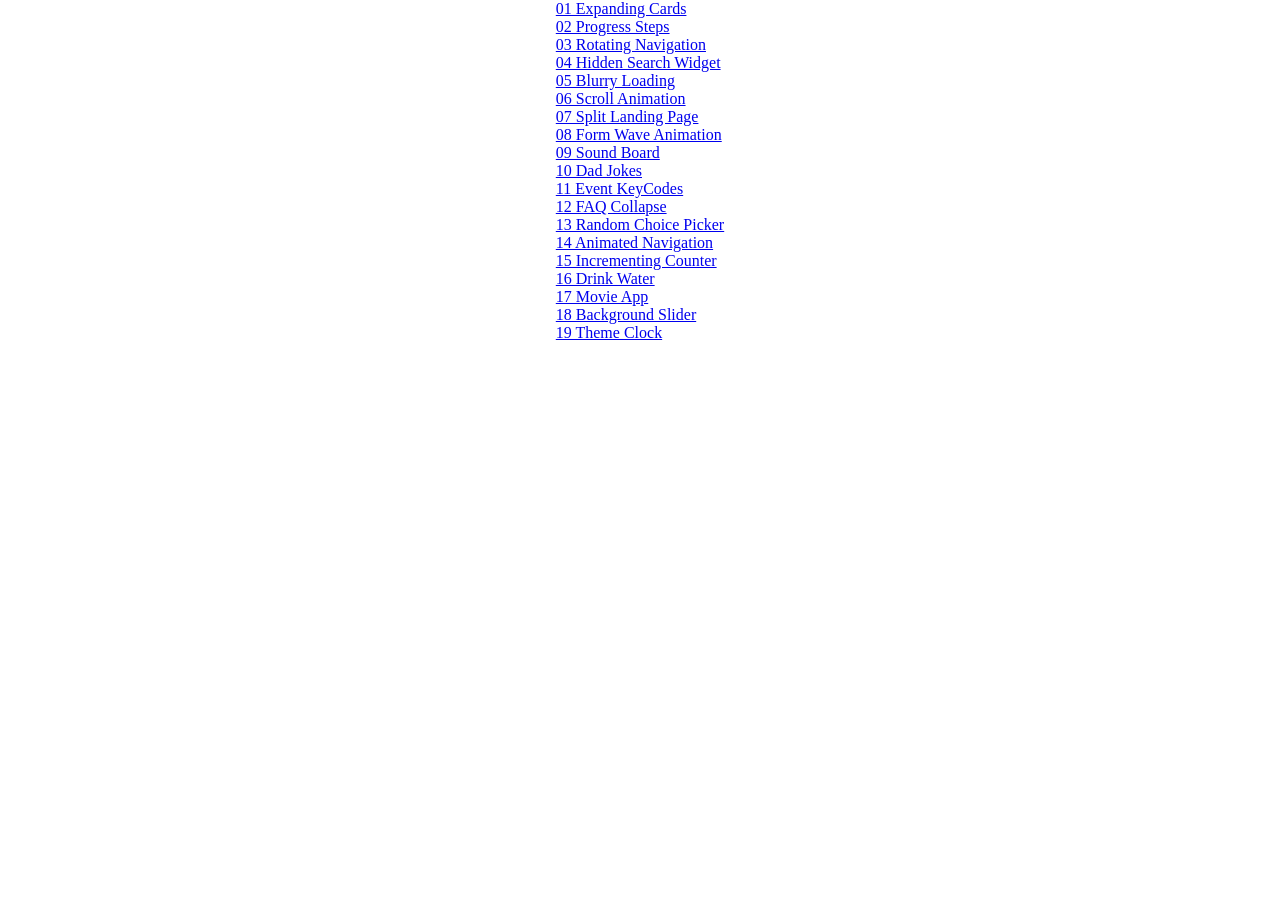
<file: index.html>
<!DOCTYPE html>
<html lang="en">
<head>
    <meta charset="UTF-8">
    <meta http-equiv="X-UA-Compatible" content="IE=edge">
    <meta name="viewport" content="width=device-width, initial-scale=1.0">
    <title>50 projects in 50 days</title>  
    <style>
        * {
            margin: 0;
            padding: 0;
        }

        body {
            display: flex;
            justify-content: center;
            align-items: center;
        }
    </style>
</head>
<body>
    <div class="container">
        <div class="row">
            <a href="01 Expanding Cards/index.html">01 Expanding Cards</a>
        </div>
        <div class="row">
            <a href="02 Progress Steps/index.html">02 Progress Steps</a>
        </div>
        <div class="row">
            <a href="03 Rotating Navigation/index.html">03 Rotating Navigation</a>
        </div>
        <div class="row">
            <a href="04 Hidden Search Widget/index.html">04 Hidden Search Widget</a>
        </div>
        <div class="row">
            <a href="05 Blurry Loading/index.html">05 Blurry Loading</a>
        </div>
        <div class="row">
            <a href="06 Scroll Animation/index.html">06 Scroll Animation</a>
        </div>
        <div class="row">
            <a href="07 Split Landing Page/index.html">07 Split Landing Page</a>
        </div>
        <div class="row">
            <a href="08 Form Wave Animation/index.html">08 Form Wave Animation</a>
        </div>
        <div class="row">
            <a href="09 Sound Board/index.html">09 Sound Board</a>
        </div>
        <div class="row">
            <a href="10 Dad Jokes/index.html">10 Dad Jokes</a>
        </div>
        <div class="row">
            <a href="11 Event KeyCodes/index.html">11 Event KeyCodes</a>
        </div>
        <div class="row">
            <a href="12 FAQ Collapse/index.html">12 FAQ Collapse</a>
        </div>
        <div class="row">
            <a href="13 Random Choice Picker/index.html">13 Random Choice Picker</a>
        </div>
        <div class="row">
            <a href="14 Animated Navigation/index.html">14 Animated Navigation</a>
        </div>
        <div class="row">
            <a href="15 Incrementing Counter/index.html">15 Incrementing Counter</a>
        </div>
        <div class="row">
            <a href="16 Drink Water/index.html">16 Drink Water</a>
        </div>
        <div class="row">
            <a href="17 Movie App/index.html">17 Movie App</a>
        </div>
        <div class="row">
            <a href="18 Background Slider/index.html">18 Background Slider</a>
        </div>
        <div class="row">
            <a href="19 Theme Clock/index.html">19 Theme Clock</a>
        </div>
    </div>
</body>
</html>
</file>
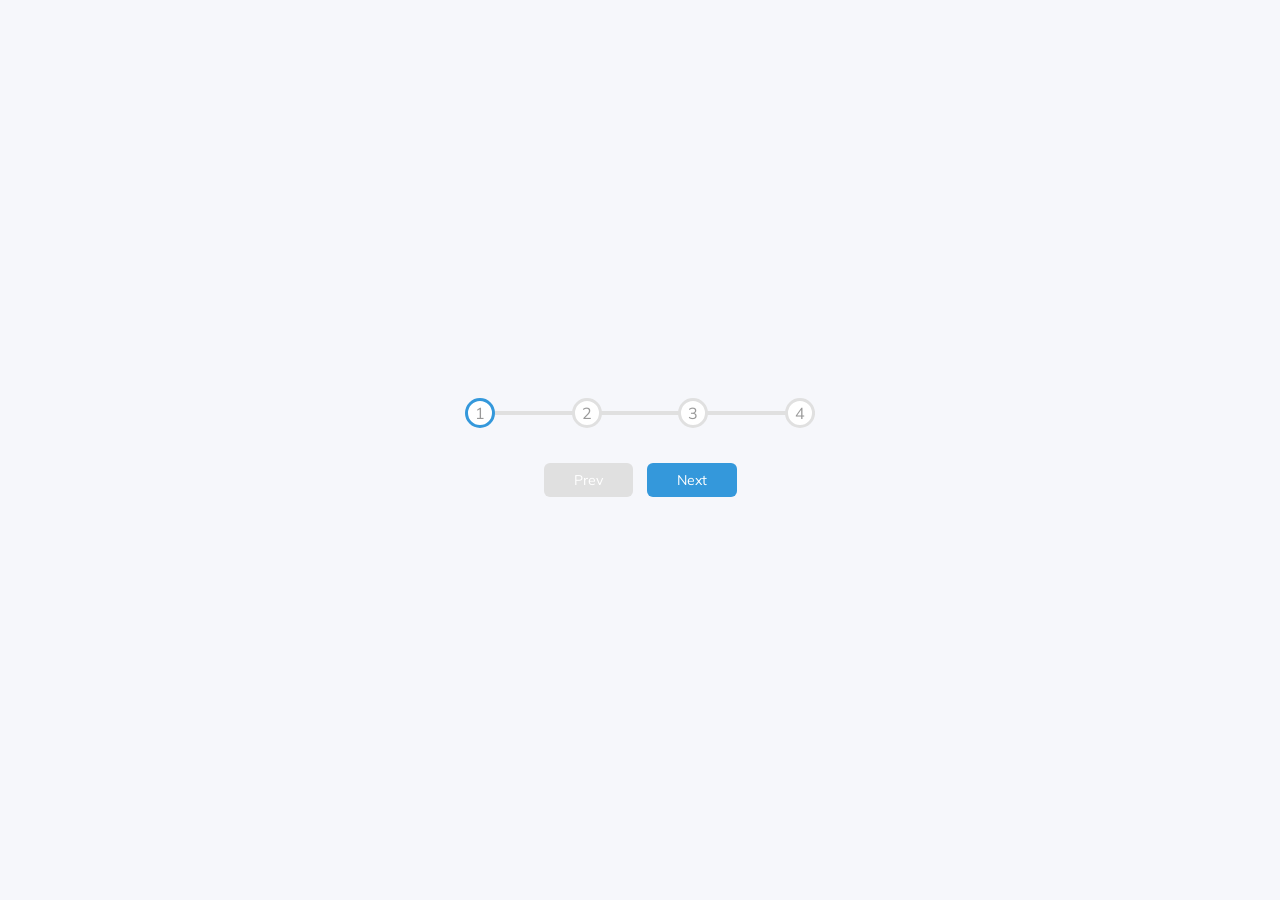
<file: 02 Progress Steps/index.html>
<!DOCTYPE html>
<html lang="en">
<head>
    <meta charset="UTF-8">
    <meta http-equiv="X-UA-Compatible" content="IE=edge">
    <meta name="viewport" content="width=device-width, initial-scale=1.0">
    <link rel="stylesheet" href="style.css">
    <title>Progress Steps</title>
</head>
<body>
    <div class="container">
        <div class="progress-container">
            <div class="progress" id="progress"></div>
            <div class="circle active">1</div>
            <div class="circle">2</div>
            <div class="circle">3</div>
            <div class="circle">4</div>
        </div>
        <button class="btn" id="previous" disabled>Prev</button>
        <button class="btn" id="next">Next</button>
    </div>
    <script src="script.js"></script>
</body>
</html>
</file>
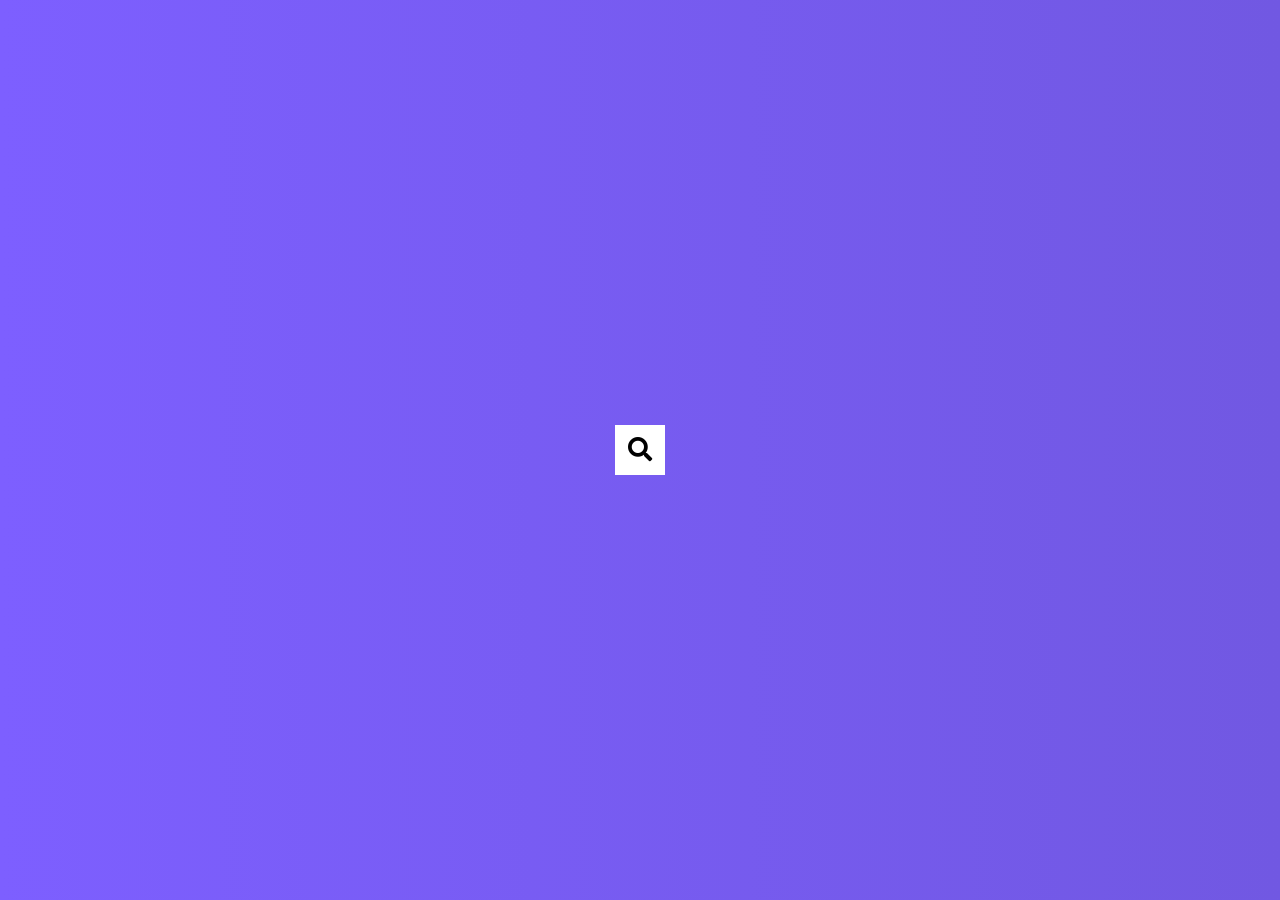
<file: 04 Hidden Search Widget/index.html>
<!DOCTYPE html>
<html lang="en">
<head>
    <meta charset="UTF-8">
    <meta http-equiv="X-UA-Compatible" content="IE=edge">
    <meta name="viewport" content="width=device-width, initial-scale=1.0">
    <link rel="stylesheet" href="https://cdnjs.cloudflare.com/ajax/libs/font-awesome/5.15.3/css/all.min.css" integrity="sha512-iBBXm8fW90+nuLcSKlbmrPcLa0OT92xO1BIsZ+ywDWZCvqsWgccV3gFoRBv0z+8dLJgyAHIhR35VZc2oM/gI1w==" crossorigin="anonymous" referrerpolicy="no-referrer" />
    <link rel="stylesheet" href="style.css">
    <title>Hidden Search</title>
</head>
<body>
    <div class="search">
        <input type="text" class="input" placeholder="Search...">
        <button class="btn">
            <i class="fas fa-search"></i>
        </button>
    </div>
    <script src="script.js"></script>
</body>
</html>
</file>
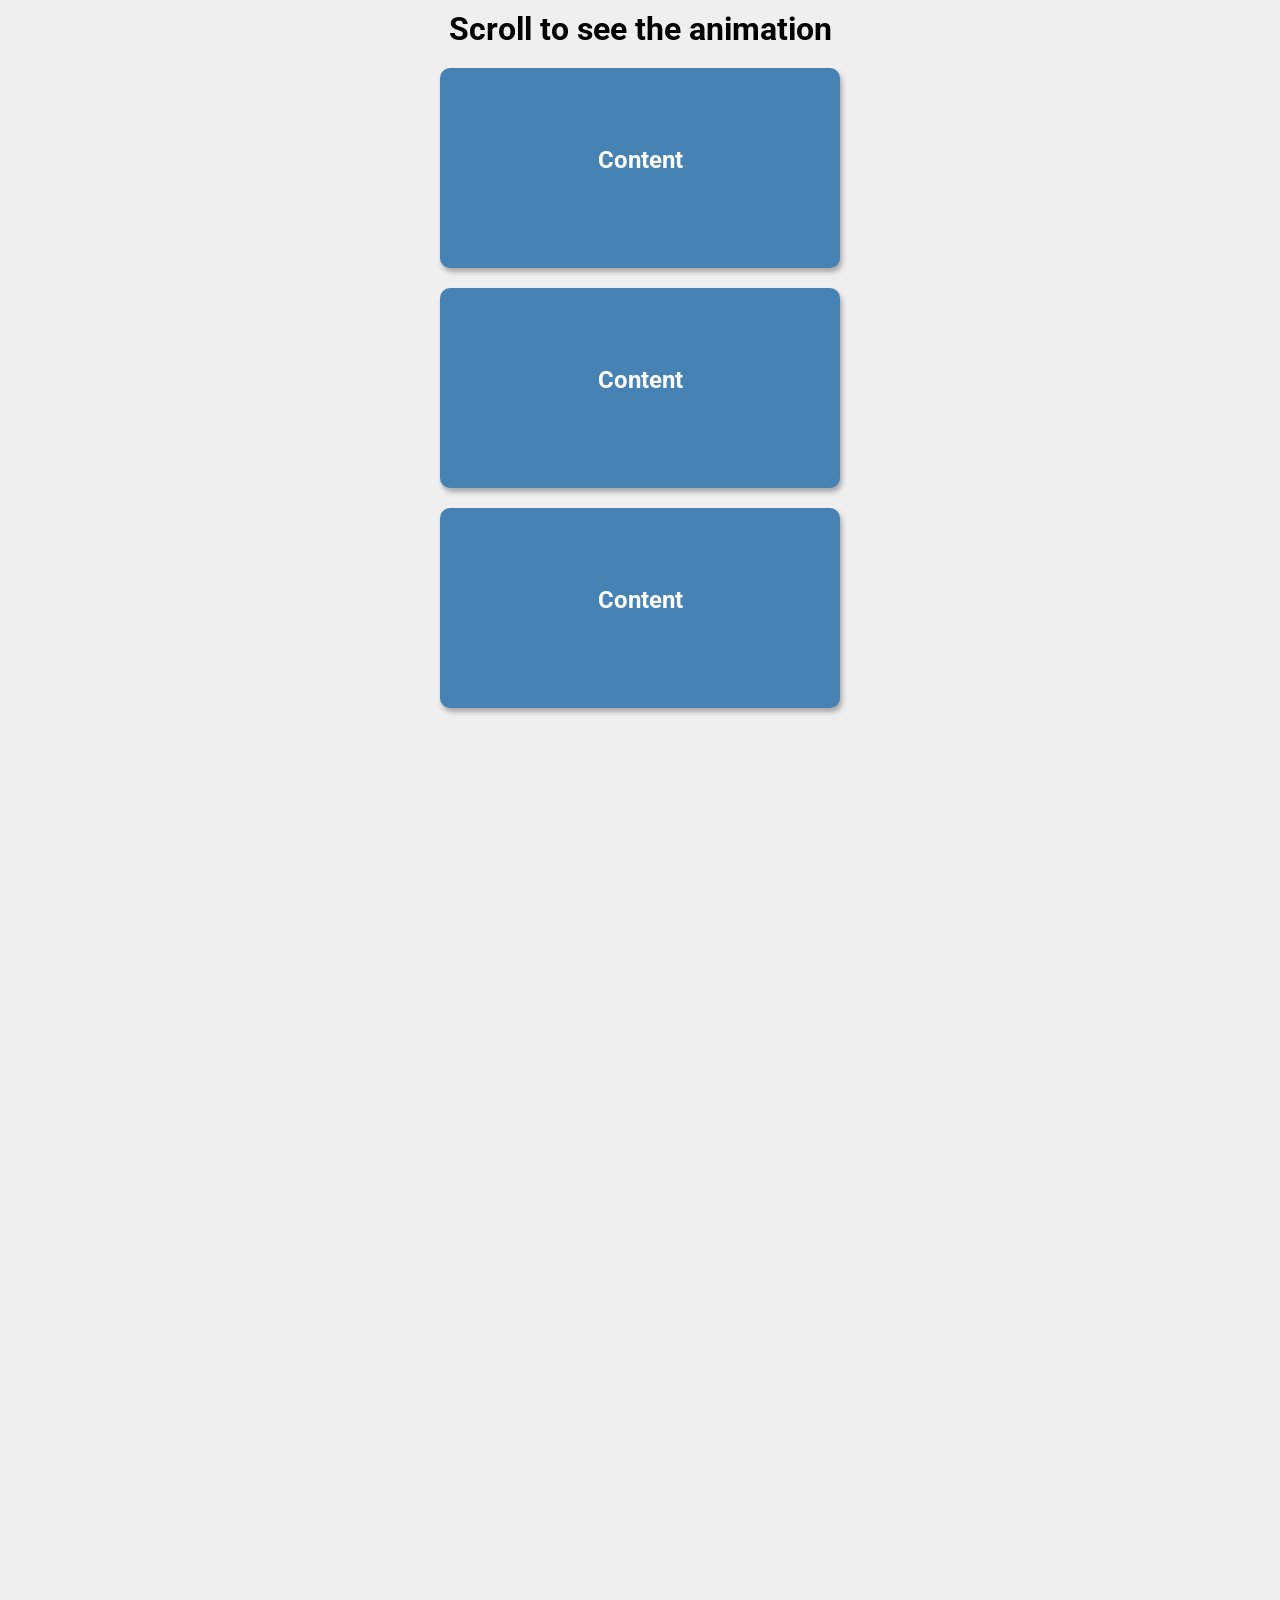
<file: 06 Scroll Animation/index.html>
<!DOCTYPE html>
<html lang="en">
<head>
    <meta charset="UTF-8">
    <meta http-equiv="X-UA-Compatible" content="IE=edge">
    <meta name="viewport" content="width=device-width, initial-scale=1.0">
    <link rel="stylesheet" href="style.css">
    <title>Scroll Animation</title>
</head>
<body>
    <h1>Scroll to see the animation</h1>
    <div class="box">
        <h2>Content</h2>
    </div>
    <div class="box">
        <h2>Content</h2>
    </div>
    <div class="box">
        <h2>Content</h2>
    </div>
    <div class="box">
        <h2>Content</h2>
    </div>
    <div class="box">
        <h2>Content</h2>
    </div>
    <div class="box">
        <h2>Content</h2>
    </div>
    <div class="box">
        <h2>Content</h2>
    </div>
    <div class="box">
        <h2>Content</h2>
    </div>
    <div class="box">
        <h2>Content</h2>
    </div>
    <div class="box">
        <h2>Content</h2>
    </div>
    <div class="box">
        <h2>Content</h2>
    </div>
    <div class="box">
        <h2>Content</h2>
    </div>
    <script src="script.js"></script>
</body>
</html>
</file>
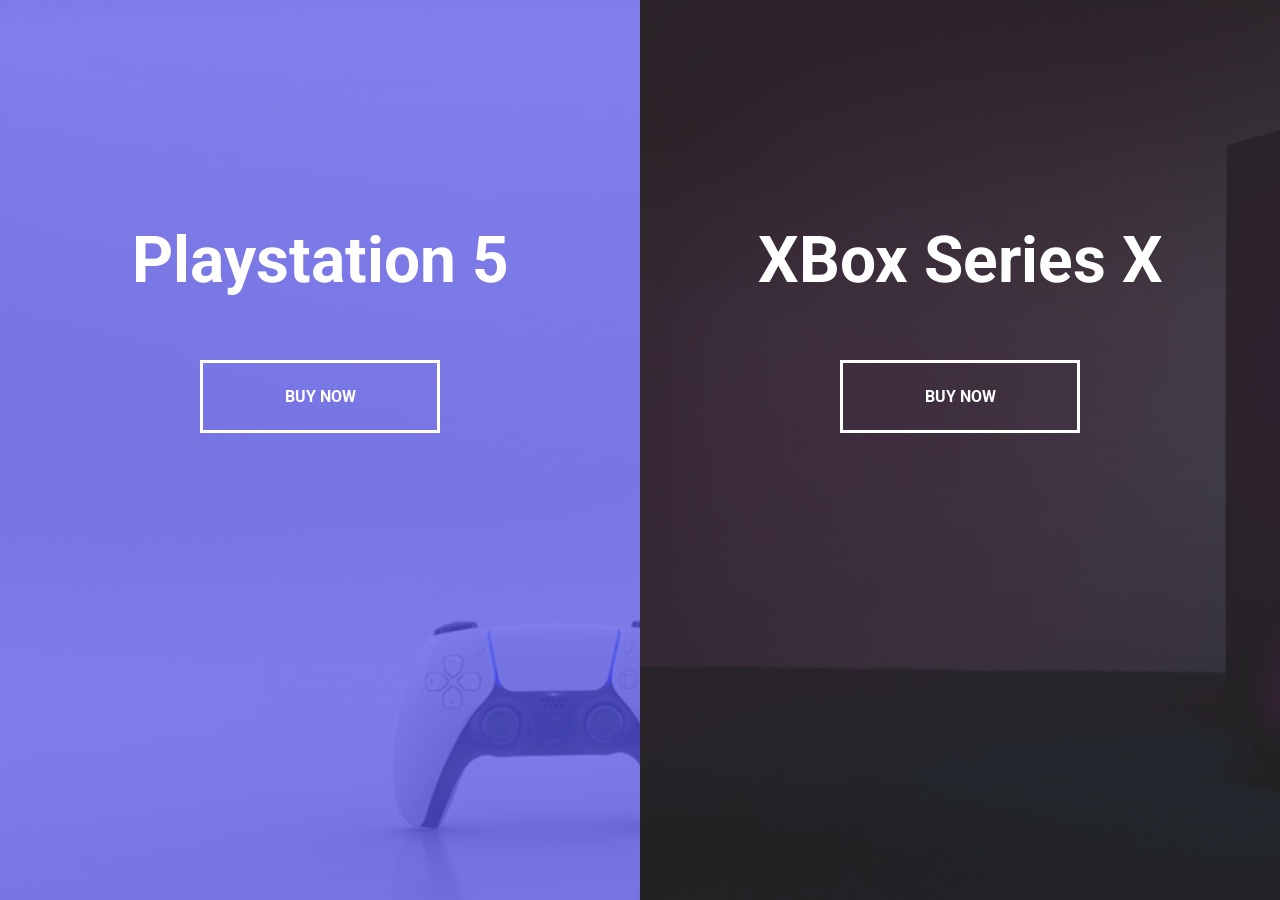
<file: 07 Split Landing Page/index.html>
<!DOCTYPE html>
<html lang="en">
<head>
    <meta charset="UTF-8">
    <meta http-equiv="X-UA-Compatible" content="IE=edge">
    <meta name="viewport" content="width=device-width, initial-scale=1.0">
    <link rel="stylesheet" href="style.css">
    <title>Split Landing Page</title>
</head>
<body>
    <div class="container">
        <div class="split left">
            <h1>Playstation 5</h1>
            <a href="" class="btn">Buy Now</a>
        </div>
        <div class="split right">
            <h1>XBox Series X</h1>
            <a href="" class="btn">Buy Now</a>
        </div>
    </div>
    <script src="script.js"></script>
</body>
</html>
</file>
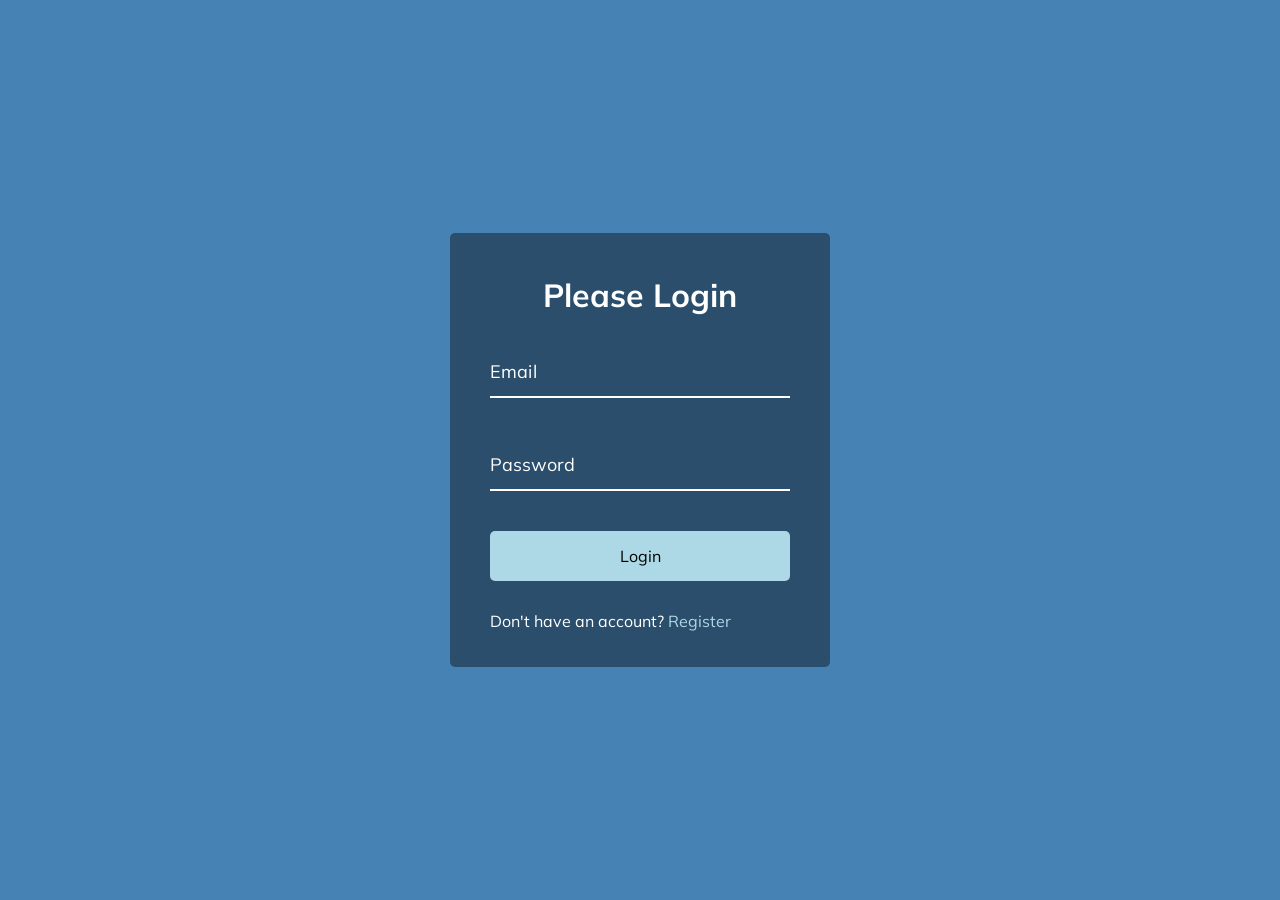
<file: 08 Form Wave Animation/index.html>
<!DOCTYPE html>
<html lang="en">
<head>
    <meta charset="UTF-8">
    <meta http-equiv="X-UA-Compatible" content="IE=edge">
    <meta name="viewport" content="width=device-width, initial-scale=1.0">
    <link rel="stylesheet" href="style.css">
    <title>Form Input Wave</title>
</head>
<body>
    <div class="container">
        <h1>Please Login</h1>
        <form action="">
            <div class="form-control">
                <input type="text" required>
                <label>Email</label>
            </div>
            <div class="form-control">
                <input type="password" required>
                <label>Password</label>
            </div>
            <button class="btn">Login</button>
            <p class="text">Don't have an account? <a href="#">Register</a></p>
        </form>
    </div>
    <script src="script.js"></script>
</body>
</html>
</file>
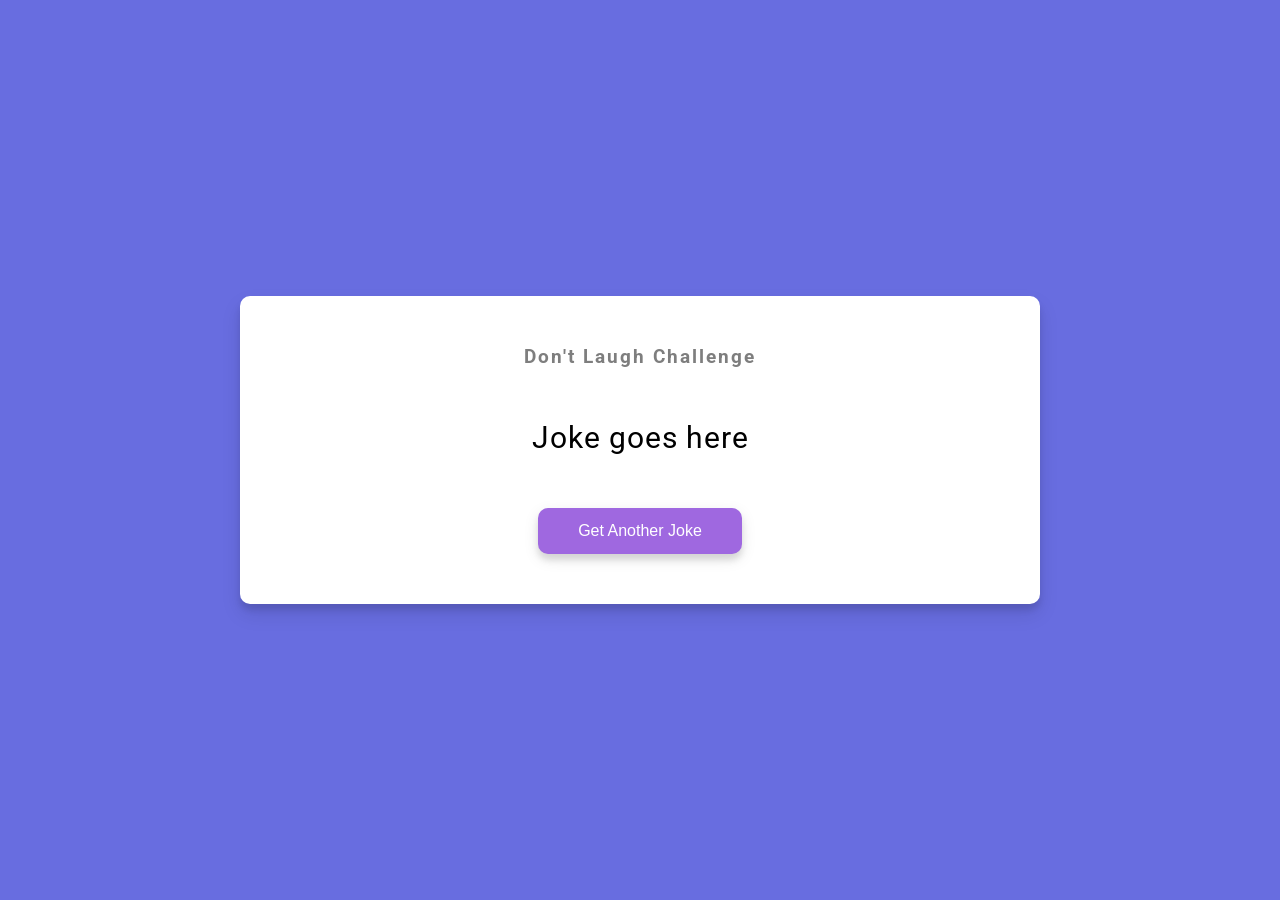
<file: 10 Dad Jokes/index.html>
<!DOCTYPE html>
<html lang="en">
<head>
    <meta charset="UTF-8">
    <meta http-equiv="X-UA-Compatible" content="IE=edge">
    <meta name="viewport" content="width=device-width, initial-scale=1.0">
    <link rel="stylesheet" href="style.css">
    <title>Dad Jokes</title>
</head>
<body>
    <div class="container">
        <h3>Don't Laugh Challenge</h3>
        <div id="joke" class="joke">
            Joke goes here
        </div>
        <button id="jokeBtn" class="btn">Get Another Joke</button>
    </div>
    <script src="script.js"></script>
</body>
</html>
</file>
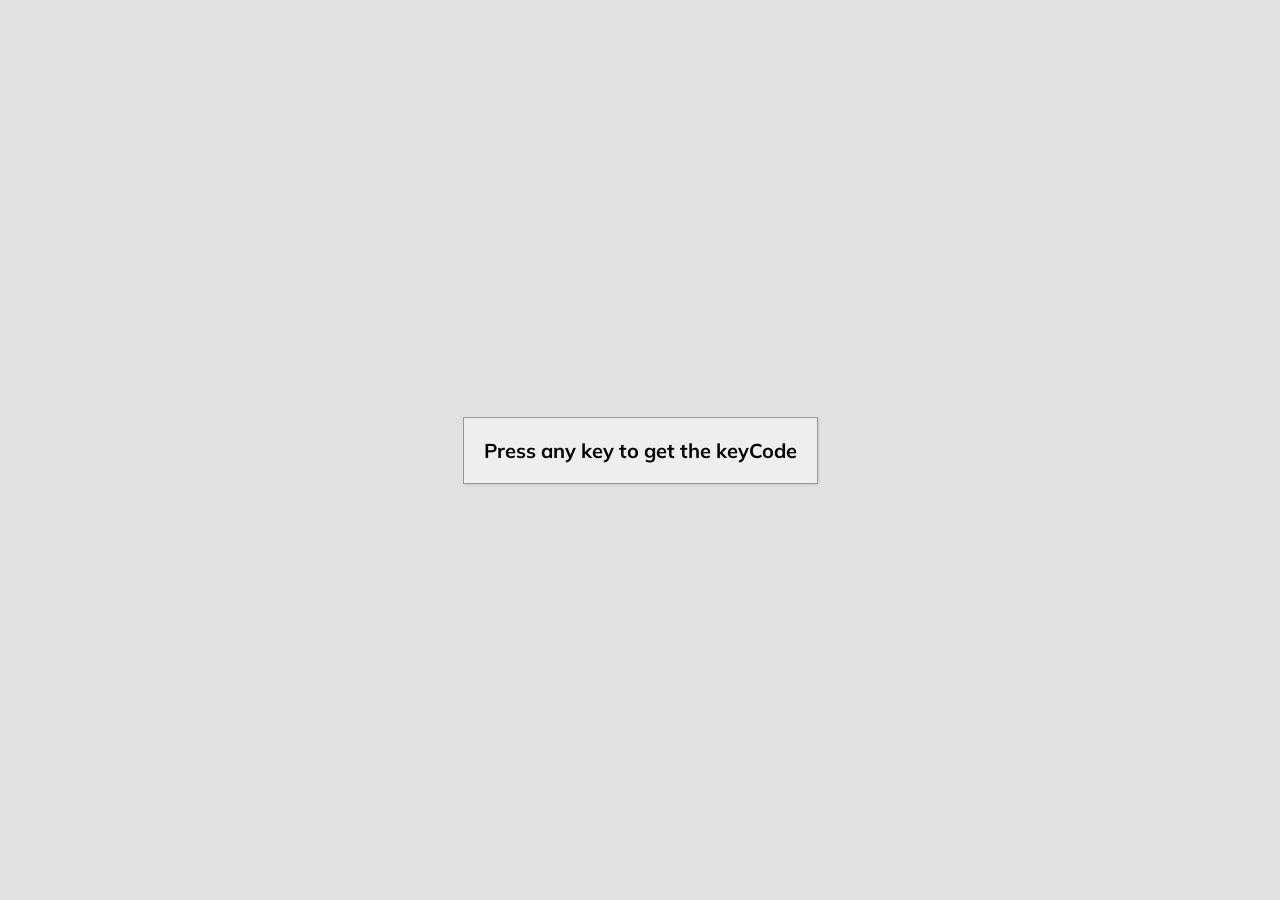
<file: 11 Event KeyCodes/index.html>
<!DOCTYPE html>
<html lang="en">
<head>
    <meta charset="UTF-8">
    <meta http-equiv="X-UA-Compatible" content="IE=edge">
    <meta name="viewport" content="width=device-width, initial-scale=1.0">
    <link rel="stylesheet" href="style.css">
    <title>Event KeyCodes</title>
</head>
<body>
    <div id="insert">
        <div class="key">
            Press any key to get the keyCode
        </div>
    </div>
    <script src="script.js"></script>
</body>
</html>
</file>
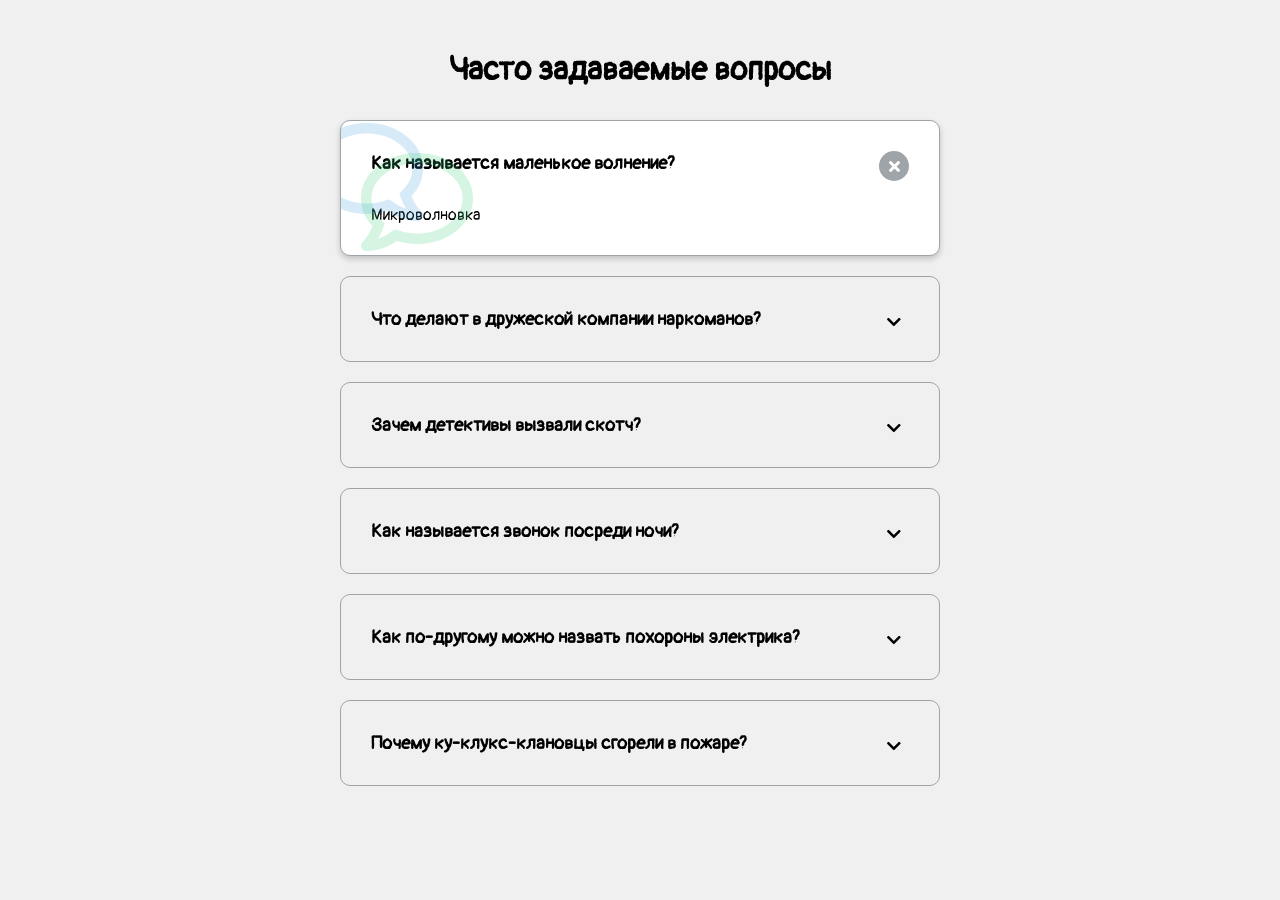
<file: 12 FAQ Collapse/index.html>
<!DOCTYPE html>
<html lang="en">
<head>
    <meta charset="UTF-8">
    <meta http-equiv="X-UA-Compatible" content="IE=edge">
    <meta name="viewport" content="width=device-width, initial-scale=1.0">
    <link rel="stylesheet" href="https://cdnjs.cloudflare.com/ajax/libs/font-awesome/5.15.3/css/all.min.css" integrity="sha512-iBBXm8fW90+nuLcSKlbmrPcLa0OT92xO1BIsZ+ywDWZCvqsWgccV3gFoRBv0z+8dLJgyAHIhR35VZc2oM/gI1w==" crossorigin="anonymous" referrerpolicy="no-referrer" />
    <link rel="stylesheet" href="style.css">
    <title>FAQ</title>
</head>
<body>
    <h1>Часто задаваемые вопросы</h1>
    <div class="faq-container">
        <div class="faq active">
            <h3 class="faq-title">
                Как называется маленькое волнение?
            </h3>
            <p class="faq-text">
                Микроволновка
            </p>
            <button class="faq-toggle">
                <i class="fas fa-chevron-down"></i>
                <i class="fas fa-times"></i>
            </button>
        </div>
        <div class="faq">
            <h3 class="faq-title">
                Что делают в дружеской компании наркоманов?
            </h3>
            <p class="faq-text">
                Подкалывают друг друга
            </p>
            <button class="faq-toggle">
                <i class="fas fa-chevron-down"></i>
                <i class="fas fa-times"></i>
            </button>
        </div>
        <div class="faq">
            <h3 class="faq-title">
                Зачем детективы вызвали скотч?
            </h3>
            <p class="faq-text">
                Потому что у них не клеится с делом
            </p>
            <button class="faq-toggle">
                <i class="fas fa-chevron-down"></i>
                <i class="fas fa-times"></i>
            </button>
        </div>
        <div class="faq">
            <h3 class="faq-title">
                Как называется звонок посреди ночи?
            </h3>
            <p class="faq-text">
                Позвоночник
            </p>
            <button class="faq-toggle">
                <i class="fas fa-chevron-down"></i>
                <i class="fas fa-times"></i>
            </button>
        </div>
        <div class="faq">
            <h3 class="faq-title">
                Как по-другому можно назвать похороны электрика?
            </h3>
            <p class="faq-text">
                Заземление
            </p>
            <button class="faq-toggle">
                <i class="fas fa-chevron-down"></i>
                <i class="fas fa-times"></i>
            </button>
        </div>
        <div class="faq">
            <h3 class="faq-title">
                Почему ку-клукс-клановцы сгорели в пожаре?
            </h3>
            <p class="faq-text">
                У них не было чёрного выхода
            </p>
            <button class="faq-toggle">
                <i class="fas fa-chevron-down"></i>
                <i class="fas fa-times"></i>
            </button>
        </div>
    </div>
    <script src="script.js"></script>
</body>
</html>
</file>
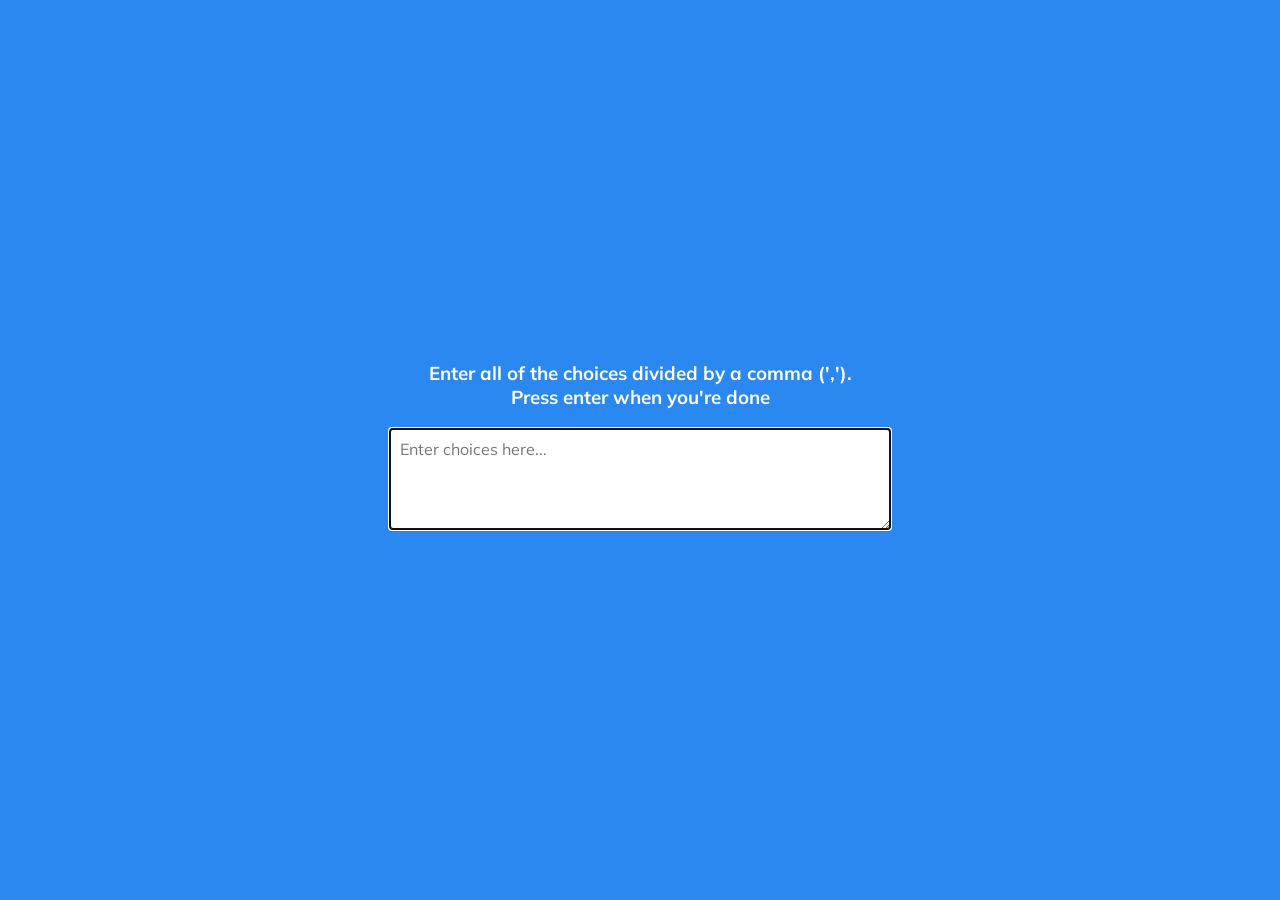
<file: 13 Random Choice Picker/index.html>
<!DOCTYPE html>
<html lang="en">
<head>
    <meta charset="UTF-8">
    <meta http-equiv="X-UA-Compatible" content="IE=edge">
    <meta name="viewport" content="width=device-width, initial-scale=1.0">
    <link rel="stylesheet" href="style.css">
    <title>Random Choice Picker</title>
</head>
<body>
    <div class="container">
        <h3>Enter all of the choices divided by a comma (',').
        <br>Press enter when you're done</h3>
        <textarea placeholder="Enter choices here..." id="textarea"></textarea>
        <div id="tags">
        </div>
    </div>
    <script src="script.js"></script>
</body>
</html>
</file>
<file: 02 Progress Steps/style.css>
@import url('https://fonts.googleapis.com/css2?family=Muli&display=swap');

:root {
    --line-border-fill: #3498db;
    --line-border-empty: #e0e0e0;
}

* {
    box-sizing: border-box;
}

body {
    background-color: #f6f7fb;
    font-family: 'Muli', sans-serif;
    margin: 0;
    display: flex;
    flex-direction: column;
    align-items: center;
    justify-content: center;
    height: 100vh;
    overflow: hidden;
}

.container {
    text-align: center;
}

.progress-container {
    display: flex;
    justify-content: space-between;
    position: relative;
    margin-bottom: 30px;
    max-width: 100%;
    width: 350px;
}

.progress-container::before {
    content: '';
    background-color: var(--line-border-empty);
    position: absolute;
    top: 50%;
    left: 0;
    transform: translateY(-50%);
    height: 4px;
    width: 100%;
    z-index: -1;
    transition: 0.4s ease;
}

.progress {
    background-color: var(--line-border-fill);
    position: absolute;
    top: 50%;
    left: 0;
    transform: translateY(-50%);
    height: 4px;
    width: 0%;
    z-index: -1;
    transition: 0.4s ease;
}

.circle {
    background-color: #fff;
    color: #999;
    border-radius: 30px;
    height: 30px;
    width: 30px;
    display: flex;
    align-items: center;
    justify-content: center;
    border: 3px solid var(--line-border-empty);
    transition: 0.4 ease;
}

.circle.active {
    border-color: var(--line-border-fill);
}

.btn {
    background-color: var(--line-border-fill);
    color: #fff;
    border: 0;
    border-radius: 6px;
    cursor: pointer;
    font-family: inherit;
    padding: 8px 30px;
    margin: 5px;
    font-size: 14px;
}

.btn:active {
    transform: scale(0.98);
}

.btn:focus {
    outline: 0;
}

.btn:disabled {
    background-color: var(--line-border-empty);
    cursor: not-allowed;
}
</file>
<file: 04 Hidden Search Widget/style.css>
@import url('https://fonts.googleapis.com/css2?family=Roboto&display=swap');

* {
    box-sizing: border-box;
}

body {
    background-image: linear-gradient(90deg, #7d5fff, #7158e2);
    font-family: 'Roboto', sans-serif;
    margin: 0;
    display: flex;
    align-items: center;
    justify-content: center;
    height: 100vh;
    overflow: hidden;
}

.search {
    position: relative;
    height: 50px;
}

.search .input {
    background-color: #fff;
    border: 0;
    font-size: 18px;
    padding: 15px;
    height: 50px;
    width: 50px;
    transition: width 0.3s ease;
}

.btn {
    background-color: #fff;
    border: 0;
    cursor: pointer;
    font-size: 24px;
    position: absolute;
    top: 0;
    left: 0;
    height: 50px;
    width: 50px;
    transition: transform 0.3s ease;
}

.btn:focus, .input:focus {
    outline: none;
}

.search.active .input {
    width: 200px;
}

.search.active .btn {
    transform: translateX(198px);
}
</file>
<file: 06 Scroll Animation/style.css>
@import url('https://fonts.googleapis.com/css2?family=Roboto&display=swap');

* {
    box-sizing: border-box;
}

body {
    background-color: #efefef;
    font-family: 'Roboto', sans-serif;
    margin: 0;
    display: flex;
    flex-direction: column;
    align-items: center;
    justify-content: center;
    overflow-x: hidden;
}

h1 {
    margin: 10px;
}

.box {
    background-color: steelblue;
    color: #fff;
    display: flex;
    align-items: center;
    justify-content: center;
    width: 400px;
    height: 200px;
    margin: 10px;
    border-radius: 10px;
    box-shadow: 2px 4px 5px rgba(0, 0, 0, 0.3);
    transform: translateX(400%);
    transition: transform 0.4s ease;
}

.box:nth-of-type(even) {
    transform: translateX(-400%);
}

.box.show {
    transform: translateX(0);
}

.box h2 {
    height: 45px;
}
</file>
<file: 07 Split Landing Page/style.css>
@import url('https://fonts.googleapis.com/css2?family=Roboto&display=swap');

:root {
    --left-bg-color: rgba(87, 84, 236, 0.7);
    --right-bg-color: rgba(43, 43, 43, 0.8);
    --left-btn-hover-color: rgb(87, 84, 236);
    --right-btn-hover-color: rgb(28, 122, 28);
    --hover-width: 75%;
    --other-width: 25%;
    --speed: 1000ms;
}

* {
    box-sizing: border-box;
}

body {
    font-family: 'Roboto', sans-serif;
    margin: 0;
    height: 100vh;
    overflow: hidden;
}

h1 {
    font-size: 4rem;
    color: #fff;
    position: absolute;
    left: 50%;
    top: 20%;
    transform: translateX(-50%);
    white-space: nowrap;
}

.btn {
    position: absolute;
    display: flex;
    align-items: center;
    justify-content: center;
    left: 50%;
    top: 40%;
    transform: translateX(-50%);
    text-decoration: none;
    color: #fff;
    border: #fff solid 0.2rem;
    font-size: 1rem;
    font-weight: bold;
    text-transform: uppercase;
    width: 15rem;
    padding: 1.5rem;
}

.split.left .btn:hover {
    background-color: var(--left-btn-hover-color);
    border-color: var(--left-btn-hover-color);
}

.split.right .btn:hover {
    background-color: var(--right-btn-hover-color);
    border-color: var(--right-btn-hover-color);
}

.container {
    position: relative;
    width: 100%;
    height: 100%;
    background-color: #333;
}

.split {
    position: absolute;
    width: 50%;
    height: 100%;
    overflow: hidden;
}

.split.left {
    left: 0;
    background: url('plays.jpg');
    background-repeat: no-repeat;
    background-size: cover;
}

.split.split.left::before {
    content: '';
    position: absolute;
    width: 100%;
    height: 100%;
    background-color: var(--left-bg-color);
}

.split.right {
    right: 0;
    background: url('xbox.jpg');
    background-repeat: no-repeat;
    background-size: cover;
}

.split.split.right::before {
    content: '';
    position: absolute;
    width: 100%;
    height: 100%;
    background-color: var(--right-bg-color);
}

.split.left, .split.right, .split.split.left::before, .split.split.right::before {
    transition: all var(--speed) ease-in-out;
}

.hover-left .left {
    width: var(--hover-width);
}

.hover-left .right {
    width: var(--other-width);
}

.hover-right .left {
    width: var(--other-width);
}

.hover-right .right {
    width: var(--hover-width);
}

@media (max-width: 800px) {
    h1  {
        font-style: 1.2rem;
        top: 20%;
    }

    .btn {
        padding: 1.2rem;
        width: 12rem;
    }
}
</file>
<file: 08 Form Wave Animation/style.css>
@import url('https://fonts.googleapis.com/css2?family=Muli&display=swap');

* {
    box-sizing: border-box;
}

body {
    background-color: steelblue;
    color: #fff;
    font-family: 'Muli', sans-serif;
    margin: 0;
    display: flex;
    flex-direction: column;
    align-items: center;
    justify-content: center;
    height: 100vh;
    overflow: hidden;
}

.container {
    background-color: rgba(0, 0, 0, 0.4);
    padding: 20px 40px;
    border-radius: 5px;
}

.container h1 {
    text-align: center;
    margin-bottom: 30px;
}

.container a {
    text-decoration: none;
    color: lightblue;
}

.btn {
    cursor: pointer;
    display: inline-block;
    width: 100%;
    background: lightblue;
    padding: 15px;
    font-family: inherit;
    font-size: 16px;
    border: 0;
    border-radius: 5px;
}

.btn:focus {
    outline: 0;
}

.btn:active {
    transform: scale(0.98);
}

.text {
    margin-top: 30px;
}

.form-control {
    position: relative;
    margin: 20px 0 40px;
    width: 300px;
}

.form-control input {
    background-color: transparent;
    border: 0;
    border-bottom: 2px #fff solid;
    display: block;
    width: 100%;
    padding: 15px 0;
    font-size: 18px;
    color: #fff;
}

.form-control input:focus, .form-control input:valid {
    outline: 0;
    border-bottom-color: lightblue;
}

.form-control label {
    position: absolute;
    top: 15px;
    left: 0;
}

.form-control label span {
    display: inline-block;
    font-size: 18px;
    min-width: 5px;
    transition: 0.3s cubic-bezier(0.68, -0.55, 0.265, 1.55);
}

.form-control input:focus + label span,
.form-control input:valid + label span {
    color: lightblue;
    transform: translateY(-30px);
}
</file>
<file: 10 Dad Jokes/style.css>
@import url('https://fonts.googleapis.com/css2?family=Roboto&display=swap');

* {
    box-sizing: border-box;
}

body {
    background-color: #686de0;
    font-family: 'Roboto', sans-serif;
    margin: 0;
    display: flex;
    flex-direction: column;
    align-items: center;
    justify-content: center;
    height: 100vh;
    overflow: hidden;
}

.container {
    background-color: #fff;
    border-radius: 10px;
    box-shadow: 0 10px 20px rgba(0, 0, 0, 0.1), 0 6px 6px rgba(0, 0, 0, 0.1);
    padding: 50px 20px;
    text-align: center;
    max-width: 100%;
    width: 800px;
}

h3 {
    margin: 0;
    opacity: 0.5;
    letter-spacing: 2px;
}

.joke {
    font-size: 30px;
    letter-spacing: 1px;
    line-height: 40px;
    margin: 50px auto;
    max-width: 600px;
}

.btn {
    background-color: #9f68e0;
    color: #fff;
    border: 0;
    border-radius: 10px;
    box-shadow: 0 5px 15px rgba(0, 0, 0, 0.1), 0 6px 6px rgba(0, 0, 0, 0.1);
    padding: 14px 40px;
    font-size: 16px;
    cursor: pointer;
}

.btn:active {
    transform: scale(0.98);
}

.btn:focus {
    outline: 0;
}
</file>
<file: 11 Event KeyCodes/style.css>
@import url('https://fonts.googleapis.com/css2?family=Muli&display=swap');

* {
    box-sizing: border-box;
}

body {
    background-color: #e1e1e1;
    font-family: 'Muli', sans-serif;
    margin: 0;
    display: flex;
    text-align: center;
    align-items: center;
    justify-content: center;
    height: 100vh;
    overflow: hidden;
}

.key {
    border: 1px solid #999;
    background-color: #eee;
    box-shadow: 1px 1px 3px rgba(0,0,0,0.1);
    display: inline-flex;
    align-items: center;
    font-size: 20px;
    padding: 20px;
    flex-direction: column;
    margin: 10px;
    font-weight: bold;
    min-width: 150px;
    position: relative;
}

.key small {
    position: absolute;
    top: -24px;
    left: 0;
    text-align: center;
    width: 100%;
    color: #555;
    font-size: 14px;
}
</file>
<file: 12 FAQ Collapse/style.css>
@import url('https://fonts.googleapis.com/css2?family=Pangolin&display=swap');

* {
    box-sizing: border-box;
}

body {
    font-family: 'Pangolin', sans-serif;
    background-color: #f0f0f0;
}

h1 {
    margin: 50px 0 30px;
    text-align: center;
}

.faq-container {
    max-width: 600px;
    margin: 0 auto;
}

.faq {
    background-color: transparent;
    border: 1px solid #9fa4a8;
    border-radius: 10px;
    margin: 20px 0;
    padding: 30px;
    position: relative;
    overflow: hidden;
    transition: 0.3s ease;
}

.faq.active {
    background-color: #fff;
    box-shadow: 0 3px 6px rgba(0, 0, 0, 0.1), 0 3px 6px rgba(0, 0, 0, 0.1);
}

.faq.active::before, .faq.active::after {
    content: '\f075';
    font-family: 'Font Awesome 5 Free';
    color: #2ecc71;
    font-size: 7rem;
    position: absolute;
    opacity: 0.2;
    top: 20px;
    left: 20px;
    z-index: 0;
}

.faq.active::before {
    color: #3498db;
    top: -10px;
    left: -30px;
    transform: rotateY(180deg);
}

.faq-title {
    margin: 0 35px 0 0 ;
}

.faq-text {
    display: none;
    margin: 30px 0 0 ;
}

.faq.active .faq-text {
    display: block;
}

.faq-toggle {
    background-color: transparent;
    border: 0;
    border-radius: 50%;
    cursor: pointer;
    display: flex;
    align-items: center;
    justify-content: center;
    font-size: 16px;
    position: absolute;
    top: 30px;
    right: 30px;
    height: 30px;
    width: 30px;
}

.faq-toggle:focus {
    outline: 0;
}

.faq-toggle .fa-times {
    display: none;
}

.faq.active .faq-toggle .fa-times {
    display: block;
    color: #fff;
}

.faq.active .faq-toggle .fa-chevron-down {
    display: none;
}

.faq.active .faq-toggle {
    background-color: #9fa4a8;
}
</file>
<file: 13 Random Choice Picker/style.css>
@import url('https://fonts.googleapis.com/css2?family=Muli&display=swap');

* {
    box-sizing: border-box;
}

body {
    background-color: #2b88f0;
    font-family: 'Muli', sans-serif;
    margin: 0;
    display: flex;
    flex-direction: column;
    align-items: center;
    justify-content: center;
    height: 100vh;
    overflow: hidden;
}

h3 {
    color: #fff;
    margin: 10px 0 20px;
    text-align: center;
}

.container {
    width: 500px;

}

#textarea {
    border: none;
    display: block;
    width: 100%;
    height: 100px;
    font-family: inherit;
    padding: 10px;
    margin: 0 0 20px;
    font-size: 16px;
}

.tag {
    background-color: #f0932b;
    color: #fff;
    border-radius: 50px;
    padding: 10px 20px;
    margin: 0 5px 10px 0;
    font-size: 14px;
    display: inline-block;
}

.tag.highlighted {
    background-color: #273c75;
}
</file>
